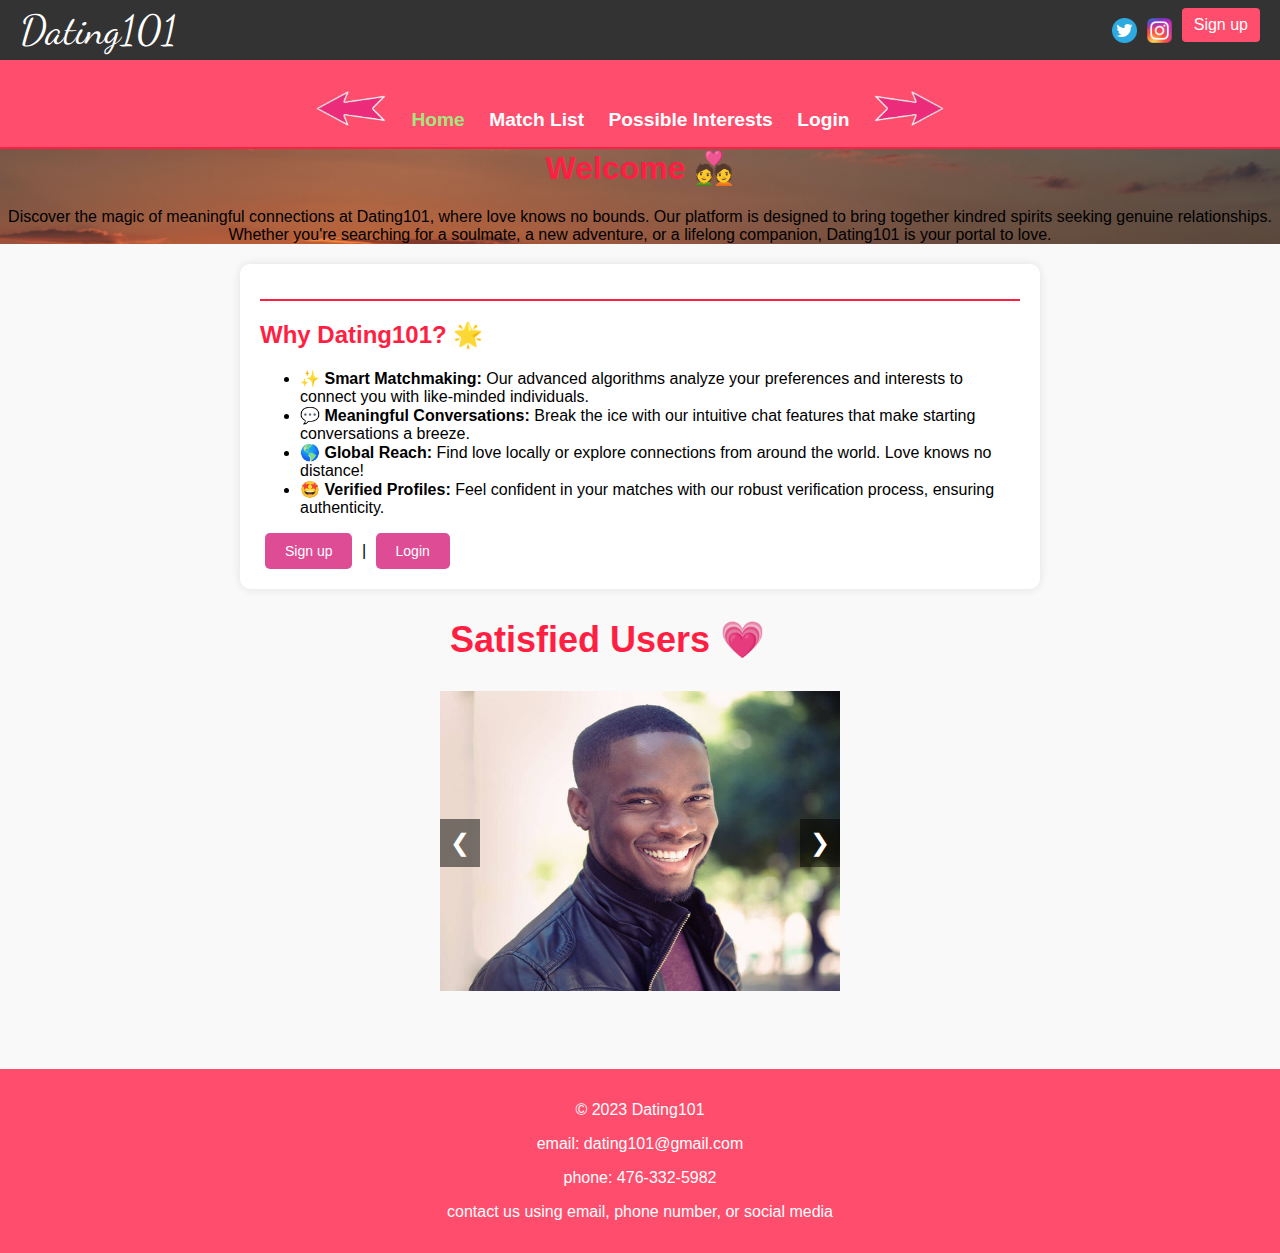
<file: index.html>
<!DOCTYPE html>
<html lang="en">
<head>
    <meta charset="UTF-8">
    <meta name="viewport" content="width=device-width, initial-scale=1.0">
    <link rel="icon" href="./images/dating101Logo.png" type="image/x-icon">
    <link rel="stylesheet" href="styles.css">
    <script src="./script.js"></script>
    <link rel="preconnect" href="https://fonts.googleapis.com">
    <link rel="preconnect" href="https://fonts.gstatic.com" crossorigin>
    <link href="https://fonts.googleapis.com/css2?family=Dancing+Script:wght@700&display=swap" rel="stylesheet">
    <title>Dating101 - Home</title>
</head>


<body>

	<!-- This script doesn't run in an external file, which is why it's here -->
	<script>

		document.addEventListener("DOMContentLoaded", function () {
			setInterval(() => {
				createCupid();
			}, 30000);
		}, false);

	</script>

	<img class="cupid" src="images/cupid.png" alt="Cupid">

  <header>
    <div id="siteTitle">
      <p><a href="index.html">Dating101</a></p>
    </div>
    <div id="icons">
        <img src="images/twitterLogo.png" alt="Twitter Logo" width="25" height="25">
        <img src="images/instaLogo.png" alt="Instagram Logo" width="25" height="25">
        <button id="headerSignUp" onclick="window.location.href='signup.html'">Sign up</button>
    </div>
  </header>

 	<nav>
		<ul>
			<li><a href="login.html"><img id="left-image" src="./images/pinkArrow.png" alt="Left Arrow"> </a></li>
			<li><a class="currentPageLink" href="index.html" >Home</a></li> 
			<li><a href="match-list.html">Match List</a></li>
			<li><a href="interests.html">Possible Interests</a></li>
			<li><a href="login.html">Login</a></li>
			<li><a href="match-list.html"><img id="right-image" src="./images/pinkArrow.png" alt="Right Arrow"> </a></li>
		</ul>
	</nav>

    <div id="intro">
      <h1>Welcome 💑</h1>
      <p>Discover the magic of meaningful connections at Dating101, where love knows no bounds. Our platform is designed to bring together kindred spirits seeking genuine relationships. Whether you're searching for a soulmate, a new adventure, or a lifelong companion, Dating101 is your portal to love.</p>
    </div>
    
  
  <section>
      <h2>Why Dating101? 🌟</h2>
      <ul>
          <li>✨ <strong>Smart Matchmaking:</strong> Our advanced algorithms analyze your preferences and interests to connect you with like-minded individuals.</li>
          <li>💬 <strong>Meaningful Conversations:</strong> Break the ice with our intuitive chat features that make starting conversations a breeze.</li>
          <li>🌎 <strong>Global Reach:</strong> Find love locally or explore connections from around the world. Love knows no distance!</li>
          <li>🤩 <strong>Verified Profiles:</strong> Feel confident in your matches with our robust verification process, ensuring authenticity.</li>
      </ul>
      <button id="s" onclick="window.location.href='signup.html'">Sign up</button> |
      <button id="s" onclick="window.location.href='login.html'">Login</button>
  </section>
    
  <h2 class="su">Satisfied Users &#128151;</h2>
  <div class="carousel">
    <div class="carousel-inner">
      <div class="carousel-item"><img src="images/male1.jpg" alt="Image of a black male"></div>
      <div class="carousel-item"><img src="images/female1.jpg" alt="Image of a white female"></div>
      <div class="carousel-item"><img src="images/male2.jpg" alt="Image of a white male"></div>
      <!-- Add more items as needed -->
    </div>

    <button class="prev" onclick="prevSlide()">&#10094;</button>
    <button class="next" onclick="nextSlide()">&#10095;</button>
  </div>
  <script src="scripts/carousel.js"></script>

  <br><br><br>

  <footer>
      <p>&copy; 2023 Dating101</p>
	  <p>email: dating101@gmail.com</p>
	  <p>phone: 476-332-5982</p>
	  <p>contact us using email, phone number, or social media</p>
  </footer>
</body>
</html>
</file>
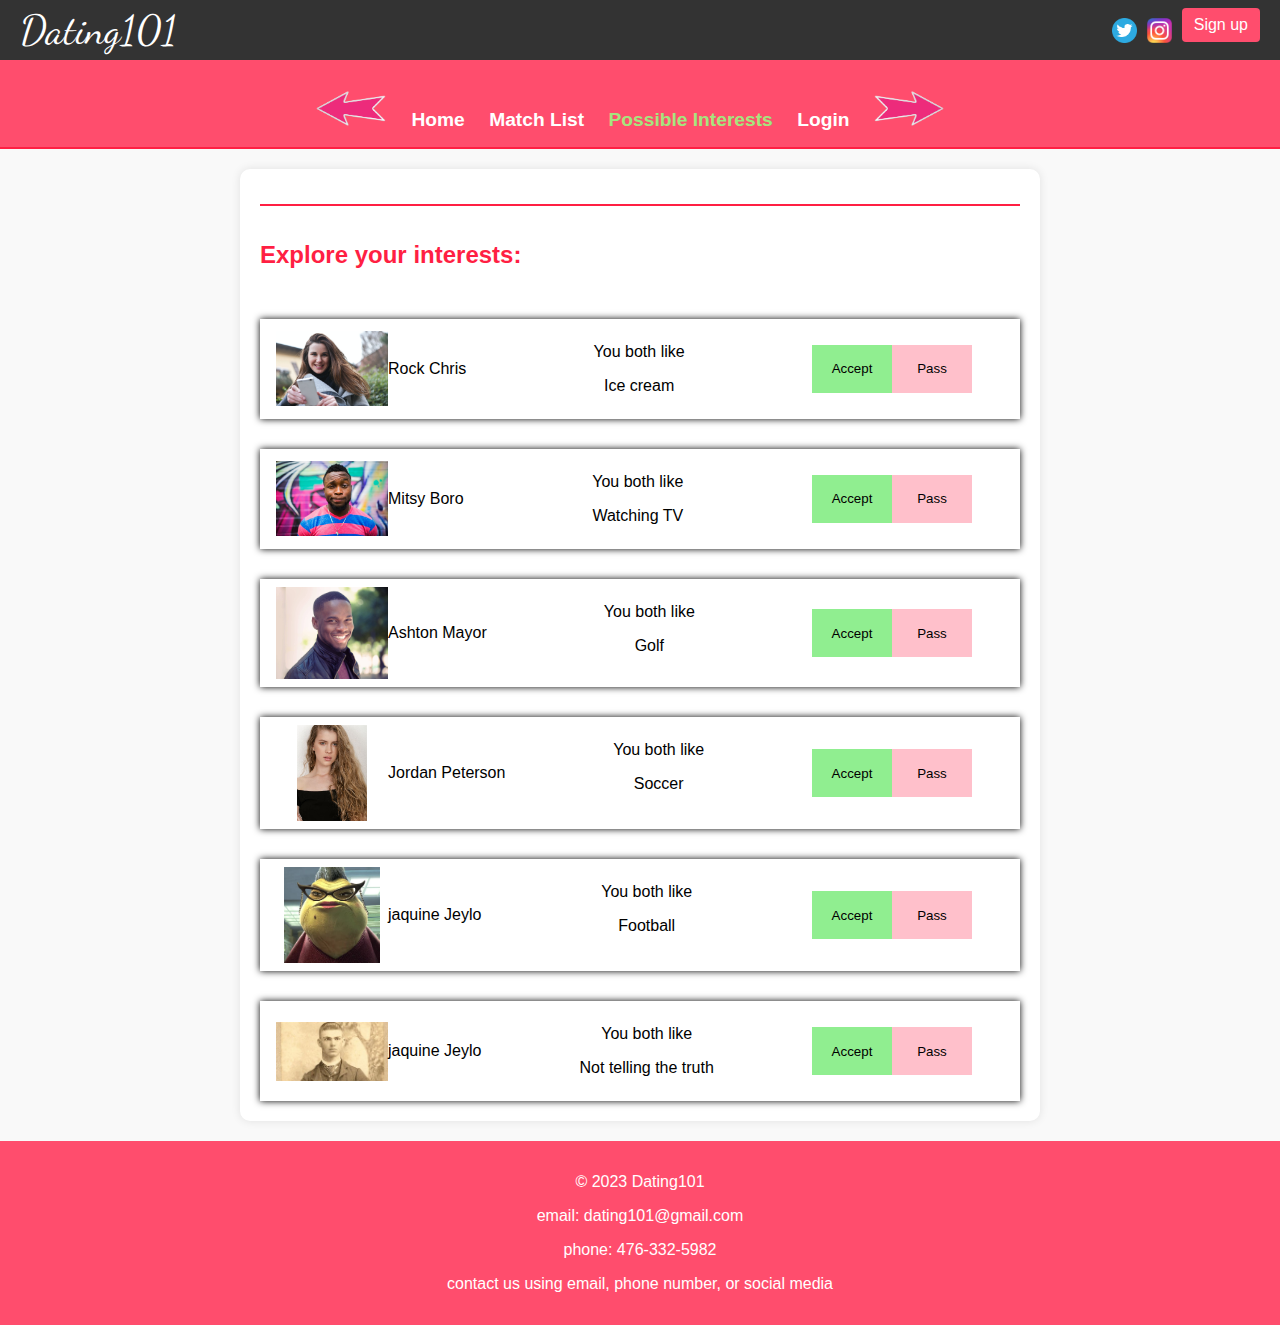
<file: interests.html>
<!DOCTYPE html>
<html lang="en">
<head>
    <meta charset="UTF-8">
    <meta name="viewport" content="width=device-width, initial-scale=1.0">
    <link rel="icon" href="./images/dating101Logo.png" type="image/x-icon">
    <link rel="preconnect" href="https://fonts.googleapis.com">
    <link rel="preconnect" href="https://fonts.gstatic.com" crossorigin>
    <link href="https://fonts.googleapis.com/css2?family=Dancing+Script:wght@700&display=swap" rel="stylesheet">
    <link rel="stylesheet" href="styles.css">
	<script src="./scripts/interests.js" defer> </script>
    <title>Dating101 - Possible Interests</title>
</head>
<body onload="addInterest();addInterest();addInterest();addInterest();addInterest();addInterest();">
    <header>
		<div id="siteTitle">
			<p><a href="index.html">Dating101</a></p>
		</div>
		<div id="icons">
			<img src="images/twitterLogo.png" alt="Twitter Logo" width="25" height="25">
			<img src="images/instaLogo.png" alt="Instagram Logo" width="25" height="25">
			<button id="headerSignUp" onclick="window.location.href='signup.html'">Sign up</button>
		</div>
  </header>

    <nav>
        <ul>
            <li><a href="match-list.html"><img id="left-image" src="./images/pinkArrow.png" alt="Left Arrow"> </a></li>
            <li><a href="index.html">Home</a></li>
            <li><a href="match-list.html">Match List</a></li>
            <li><a class="currentPageLink" href="interests.html">Possible Interests</a></li>
			<li><a href="login.html">Login</a></li>
            <li><a href="login.html"><img id="right-image" src="./images/pinkArrow.png" alt="Right Arrow"> </a></li>
        </ul>
    </nav>
    <section class="interestSection">
        <h2>Explore your interests:</h2>
		
		<div id="interests">

		</div>


    </section>
    <footer>
      <p>&copy; 2023 Dating101</p>
	  <p>email: dating101@gmail.com</p>
	  <p>phone: 476-332-5982</p>
	  <p>contact us using email, phone number, or social media</p>
  </footer></body>
</html>
</file>
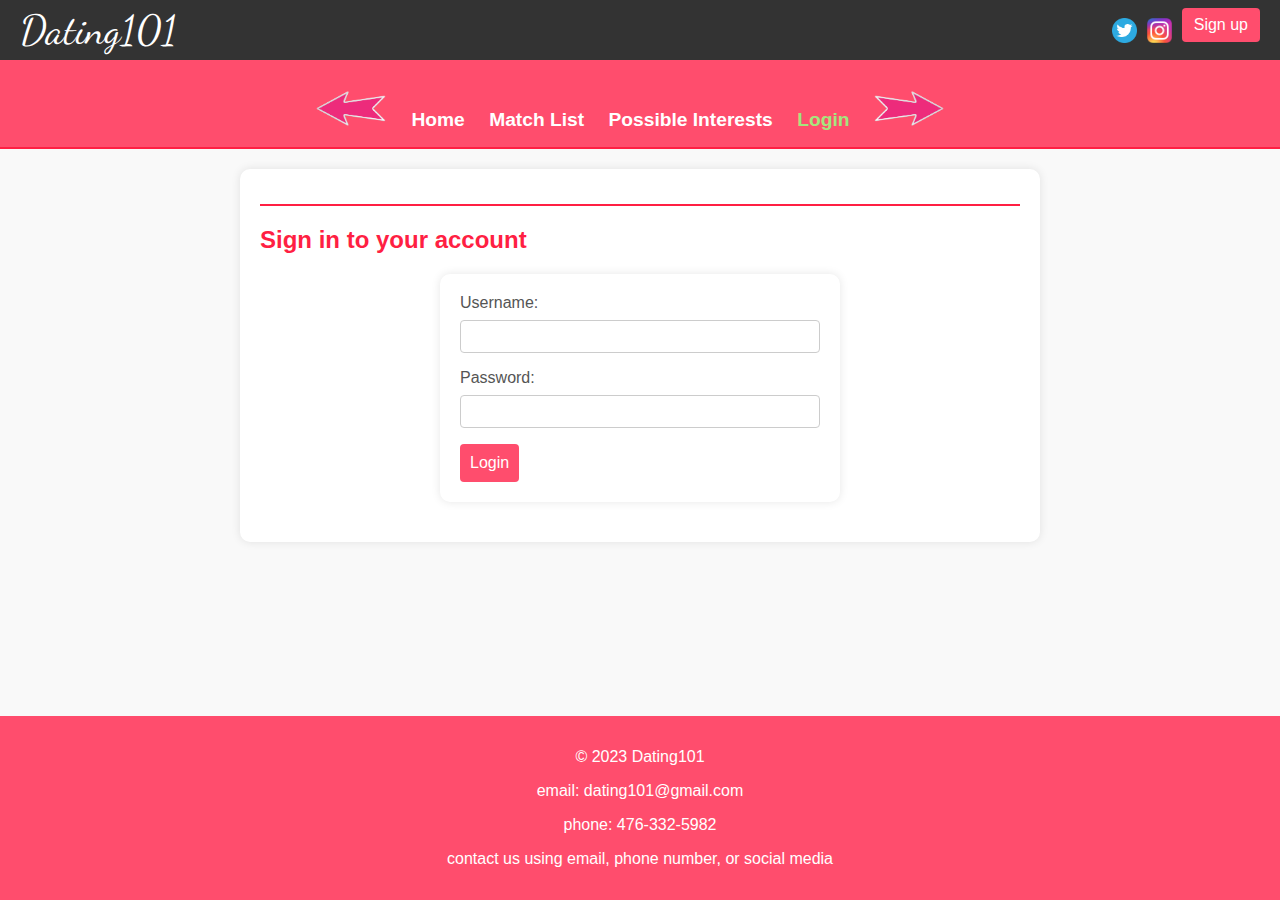
<file: login.html>
<!DOCTYPE html>
<html lang="en">
<head>
    <meta charset="UTF-8">
    <meta name="viewport" content="width=device-width, initial-scale=1.0">
    <link rel="icon" href="./images/dating101Logo.png" type="image/x-icon">
    <link rel="stylesheet" href="styles.css">
    <link rel="preconnect" href="https://fonts.googleapis.com">
    <link rel="preconnect" href="https://fonts.gstatic.com" crossorigin>
    <link href="https://fonts.googleapis.com/css2?family=Dancing+Script:wght@700&display=swap" rel="stylesheet">
    <title>Dating101 - Login</title>
    <script src="./scripts/login.js"></script>
</head>
<body>
    <header>
        <div id="siteTitle">
            <p><a href="index.html">Dating101</a></p>
        </div>
        <div id="icons">
            <img src="images/twitterLogo.png" alt="Twitter Logo" width="25" height="25">
            <img src="images/instaLogo.png" alt="Instagram Logo" width="25" height="25">
            <button id="headerSignUp" onclick="window.location.href='signup.html'">Sign up</button>
        </div>
    </header>

    <nav>
        <ul>
            <li><a href="interests.html"><img id="left-image" src="./images/pinkArrow.png" alt="Left Arrow"> </a></li>
            <li><a href="index.html">Home</a></li>
            <li><a href="match-list.html">Match List</a></li>
            <li><a href="interests.html">Possible Interests</a></li>
            <li><a class="currentPageLink" href="login.html">Login</a></li>
            <li><a href="index.html"><img id="right-image" src="./images/pinkArrow.png" alt="Right Arrow"> </a></li>
        </ul>
    </nav>

    <section>
        <h2 id="loggedIn">Sign in to your account</h2>
        <form id="loginForm" action="submit_login_form.php" method="post">
            <label for="username">Username:</label>
            <input type="text" id="username" name="username" required>

            <label for="password">Password:</label>
            <input type="password" id="password" name="password" required>

            <!--change button type to submit when done testing-->
            <button type="button" value="button" onclick="validateForm()">Login</button>
        </form>
        <!--remove these when done-->
    </section>
	<footer style="position: fixed; bottom: 0;">
      <p>&copy; 2023 Dating101</p>
	  <p>email: dating101@gmail.com</p>
	  <p>phone: 476-332-5982</p>
	  <p>contact us using email, phone number, or social media</p>
  	</footer>
</body>
</html>
</file>
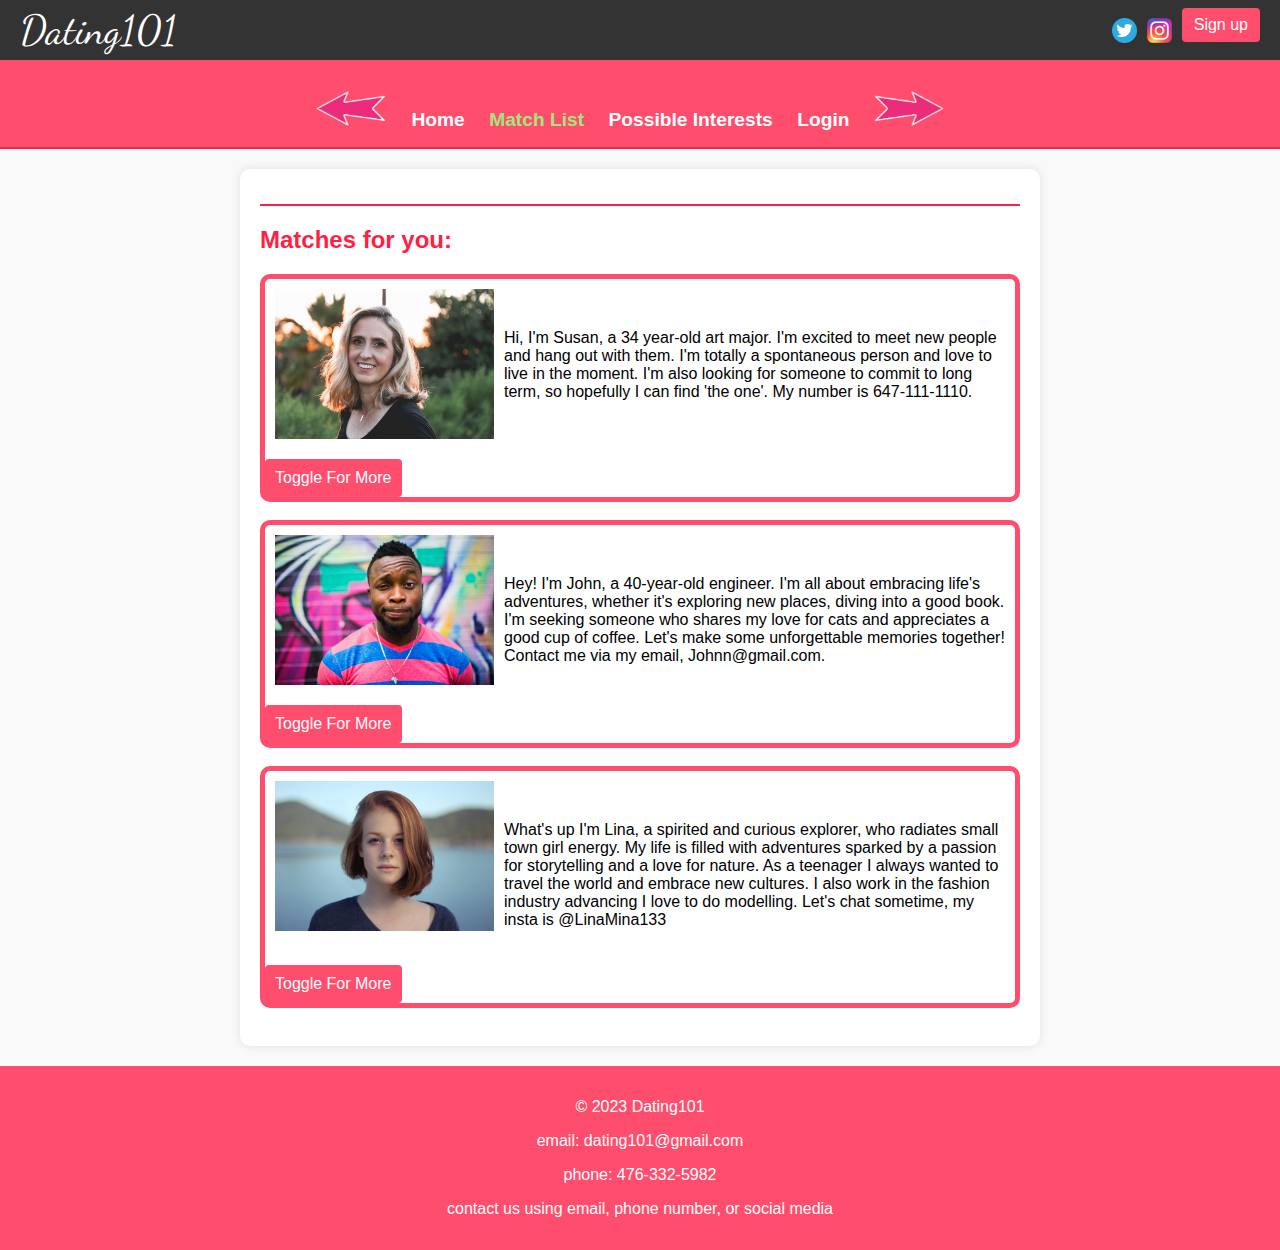
<file: match-list.html>
<!DOCTYPE html>
<html lang="en">
<head>
    <meta charset="UTF-8">
    <meta name="viewport" content="width=device-width, initial-scale=1.0">
    <link rel="icon" href="./images/dating101Logo.png" type="image/x-icon">
    <link rel="stylesheet" href="styles.css">
    <script src="./scripts/matchList.js" defer></script>
    <link rel="preconnect" href="https://fonts.googleapis.com">
    <link rel="preconnect" href="https://fonts.gstatic.com" crossorigin>
    <link href="https://fonts.googleapis.com/css2?family=Dancing+Script:wght@700&display=swap" rel="stylesheet">
    <title>Dating101 - Match List</title>
</head>
<body>
    <header>
        <div id="siteTitle">
            <p><a href="index.html">Dating101</a></p>
        </div>
        <div id="icons">
            <img src="images/twitterLogo.png" alt="Twitter Logo" width="25" height="25">
            <img src="images/instaLogo.png" alt="Instagram Logo" width="25" height="25">
            <button id="headerSignUp" onclick="window.location.href='signup.html'">Sign up</button>
        </div>
    </header>

    <nav>
        <ul>
            <li><a href="index.html"><img id="left-image" src="./images/pinkArrow.png" alt="Left Arrow"> </a></li>
            <li><a href="index.html">Home</a></li>
            <li><a class="currentPageLink" href="match-list.html">Match List</a></li>
            <li><a href="interests.html">Possible Interests</a></li>
			<li><a href="login.html">Login</a></li>
            <li><a href="interests.html"><img id="right-image" src="./images/pinkArrow.png" alt="Right Arrow"> </a></li>
        </ul>
    </nav>
    
    <section>
        <h2>Matches for you:</h2>
        
        <div class="matchBorder">
            <div class="matches">
                <img src="./images/female4.jpg" alt="Woman" width="75" height="150" class="matchImage">
                <p class="matchDescription">
                    Hi, I'm Susan, a 34 year-old art major. I'm excited to meet new people and hang out with them. 
                    I'm totally a spontaneous person and love to live in the moment. I'm also looking for someone to
                    commit to long term, so hopefully I can find 'the one'. My number is 647-111-1110.
                </p>
            </div>

            <div class="more-text">
                <!-- Additional text that is initially hidden -->
                <h3>Goals & Dreams</h3>
                <p>I aspire to develop a distinctive and meaningful artistic voice, by pushing the boundaries of creativity. 
                    My goals include mastering various techniques, honing critical thinking skills, and cultivating a deep understanding 
                    of art history. </p>
                <h3>Favourite Things To Do</h3>
                <p>I enjoy spending quality time with loved ones, engaging in physical activities or sports, 
                    exploring new places, enjoying cultural experiences, and finding moments of relaxation or self-care.</p>
                <h3>Future Plans</h3>
                <p>For the future, I envision establishing my own studio to create thought-provoking pieces that explore societal issues. 
                    I also aspire to participate in international art exhibitions, collaborate with fellow artists, and potentially teach to 
                    inspire the next generation of creatives.</p>
            </div>
            <button class="toggle-button" onclick="toggleMoreText()">Toggle For More</button>
        </div>

        <br>
        
        <div class="matchBorder">
            <div class="matches">
                <img src="./images/male3.jpg" alt="Man" width="75" height="150" class="matchImage">
                <p class="matchDescription">
                    Hey! I'm John, a 40-year-old engineer. I'm all about embracing life's adventures, whether it's exploring new places, 
                    diving into a good book. I'm seeking someone who shares my love for cats and appreciates a good cup of 
                    coffee. Let's make some unforgettable memories together! Contact me via my email, Johnn@gmail.com.
                </p>
            </div>

            <div class="more-text2">
                <!-- Additional text that is initially hidden -->
                <h3>Goals & Dreams</h3>
                <p>My goals include advancing in my career, such as achieving a leadership position in my field and making meaningful 
                    contributions to projects. Additionally, I might have personal development goals like maintaining a healthy 
                    work-life balance, fostering strong relationships with family and 
                    friends, while pursuing hobbies that I enjoy.</p>
                <h3>Favourite Things To Do</h3>
                <p>On the side I play the drums, whether in a band setting or solo I'm down to play them. 
                    Additionally, I sometimes prioritize regular exercise routines, such as going to the gym, running, or 
                    participating in fitness classes, to maintain a healthy and active lifestyle.</p>
                <h3>Future Plans</h3>
                <p>My future plans include advancing my skills with the drums by potentially making a record an album. 
                    I also envision personal growth in the fitness realm, potentially becoming a certified instructor or 
                    participating in competitive events such as a marathon.</p>
            </div>
            <button class="toggle-button" onclick="toggleMoreText2()">Toggle For More</button>
        </div>

        <br>

        <div class="matchBorder">
            <div class="matches">
                <img src="./images/female3.jpg" alt="Lady" width="75" height="150" class="matchImage">
                <p class="matchDescription">
                    What's up I'm Lina, a spirited and curious explorer, who radiates small town girl energy. My life is filled 
                    with adventures sparked by a passion for storytelling and a love for nature. 
                    As a teenager I always wanted to travel the world and embrace new cultures. I also work in the fashion industry advancing
                    I love to do modelling. Let's chat sometime, my insta is @LinaMina133
                </p>
            </div>

            <div class="more-text3">
                <!-- Additional text that is initially hidden -->
                <h3>Goals & Dreams</h3>
                <p>I aspire to establish my own fashion brand and pursue a successful modeling career while traveling the world for 
                    inspiration. I dream of promoting sustainable fashion practices and become a travel 
                    blogger, sharing my experiences with a global audience.</p>
                <h3>Favourite Things To Do</h3>
                <p>I enjoy designing and creating fashion pieces, staying updated on the latest fashion trends, and actively 
                    participating in photo shoots and modeling opportunities.</p>
                <h3>Future Plans</h3>
                <p>I envision a future where I establish a successful and sustainable fashion brand, 
                    that continues to build my modeling career internationally, and shares my global experiences as a fashion 
                    influencer and travel blogger. All while staying connected to and contributing to my hometown community.</p>
            </div>
            <button class="toggle-button" onclick="toggleMoreText3()">Toggle For More</button>
        </div>

        <br>


    </section>

    <footer>
      <p>&copy; 2023 Dating101</p>
	  <p>email: dating101@gmail.com</p>
	  <p>phone: 476-332-5982</p>
	  <p>contact us using email, phone number, or social media</p>
  	</footer>
</body>
</html>
</file>
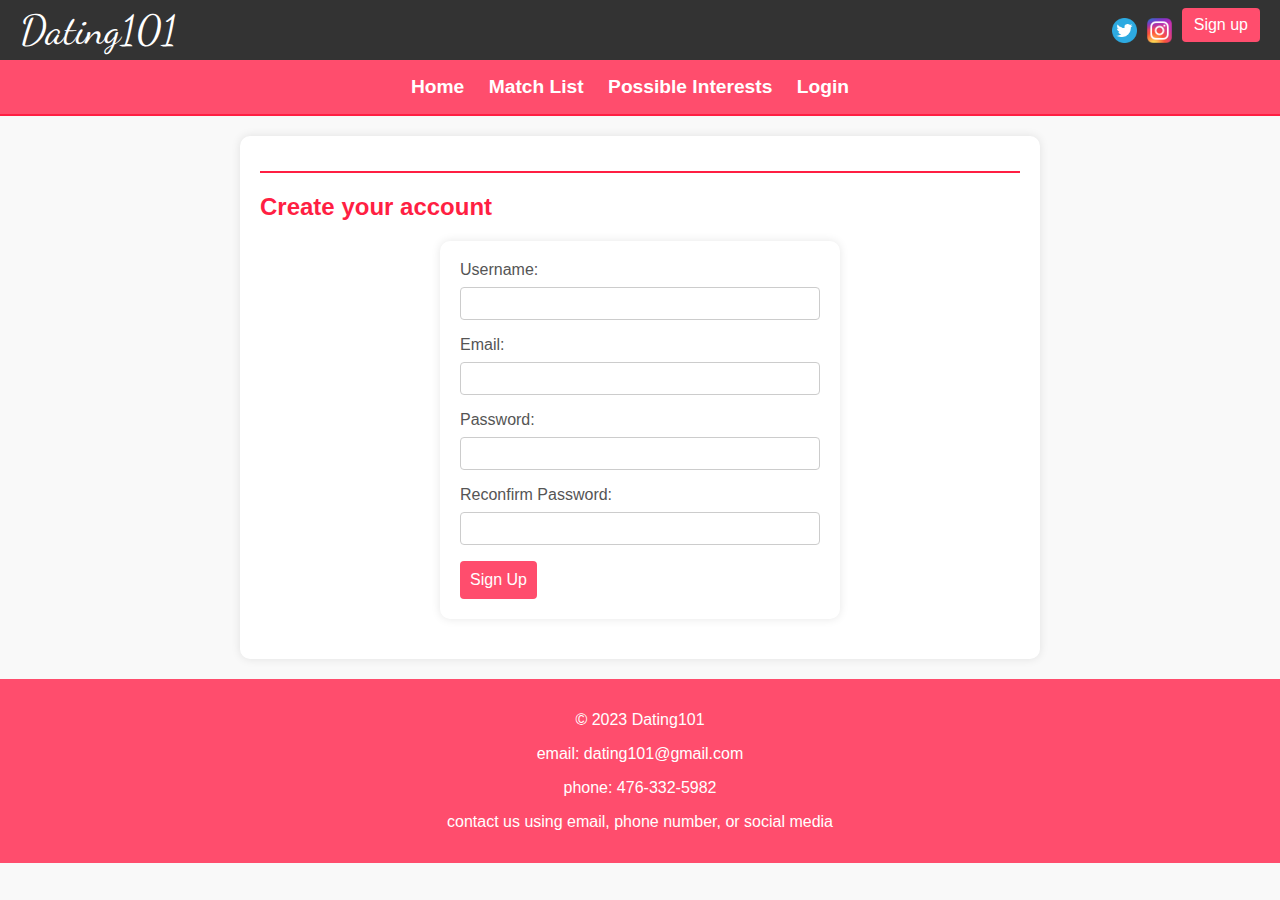
<file: signup.html>
<!DOCTYPE html>
<html lang="en">
<head>
    <meta charset="UTF-8">
    <meta name="viewport" content="width=device-width, initial-scale=1.0">
    <link rel="icon" href="./images/dating101Logo.png" type="image/x-icon">
    <link rel="stylesheet" href="styles.css">
    <script src="./scripts/signup.js" defer></script>
    <link rel="preconnect" href="https://fonts.googleapis.com">
    <link rel="preconnect" href="https://fonts.gstatic.com" crossorigin>
    <link href="https://fonts.googleapis.com/css2?family=Dancing+Script:wght@700&display=swap" rel="stylesheet">
    <title>Dating101 - Sign Up</title>
</head>
<body>
    <header>
        <div id="siteTitle">
            <p><a href="index.html">Dating101</a></p>
        </div>
        <div id="icons">
            <img src="images/twitterLogo.png" alt="Twitter Logo" width="25" height="25">
            <img src="images/instaLogo.png" alt="Instagram Logo" width="25" height="25">
            <button id="headerSignUp" onclick="window.location.href='signup.html'">Sign up</button>
        </div>
    </header>

    <nav>
        <ul>
            <li><a href="index.html" >Home</a></li>
            <li><a href="match-list.html">Match List</a></li>
            <li><a href="interests.html">Possible Interests</a></li>
            <li><a href="login.html">Login</a></li>
        </ul>
    </nav>

    <section>
        <h2>Create your account</h2>
        <h2 id="accountMade"></h2>
        <form id="signupForm" action="submit_signup_form.php" method="post">
            <label for="username">Username:</label>
            <input type="text" id="username" name="username">

            <label for="email">Email:</label>
            <input type="email" id="email" name="email">

            <label for="password">Password:</label>
            <input type="password" id="password" name="password">

            <label for="checkPassword">Reconfirm Password:</label>
            <input type="password" id="checkPassword" name="checkPassword">

            <button type="button" value="button" onclick="validateForm()">Sign Up</button>
        </form>
    </section>
    <footer id="footerLock" style="position: relative; bottom: 0;">
      <p>&copy; 2023 Dating101</p>
	  <p>email: dating101@gmail.com</p>
	  <p>phone: 476-332-5982</p>
	  <p>contact us using email, phone number, or social media</p>
  	</footer>
</body>
</html>
</file>
<file: styles.css>
body {
  font-family: 'Open Sans', sans-serif;
  margin: 0;
  padding: 0;
  background-color: #f9f9f9;
}



nav ul {
  list-style-type: none;
  margin: 0;
  padding: 0;
}

nav ul li {
  display: inline;
  margin-right: 20px;
}

nav a {
  color: #fff;
  text-decoration: none;
  font-weight: bold;
  font-size: 1.2em;
  transition: color 0.3s ease-in-out;
}

/* changes color of the current page link in the header */
.currentPageLink {
color: #A5E57E;
}

nav a:hover {
  color: #A5E57E;
}

section {
  max-width: 800px;
  margin: 20px auto;
  padding: 20px;
  background-color: #fff;
  border-radius: 10px;
  box-shadow: 0 0 10px rgba(0, 0, 0, 0.1);
}

footer {
  background-color: #ff4d6d;
  color: #fff;
  text-align: center;
  padding: 1em 0;
  width: 100%;
}

h1, h2, h3 {
  color: #ff1f43;
}


/*Header*/
header {
  background-color: #333;
  padding: 10px 20px;
  color: white;
  height: 60px;
  display: flex;
  align-items: center;
  justify-content: space-between;
}

#siteTitle {
  order: 1;
  font-size: 25px;
  margin-right: auto;
  width: 10%;
}

#siteTitle a {
  color: white;
  text-decoration: none;
}

#siteTitle a:hover {
  color: #ff1f43;
}

#icons {
  order: 2;
  display: flex;
  align-items: center;
}

#icons img {
  margin-right: 10px;
}

#headerSignUp {
  background-color: #ff4d6d;
  color: #fff;
  padding: 8px 12px;
  border: none;
  border-radius: 4px;
  cursor: pointer;
  font-size: 1em;
  transition: background-color 0.3s ease-in-out;
  margin-bottom: 10px;
}

#headerSignUp:hover {
  background-color: #ff1f43;
}

/*Main Page Description*/
#intro {
  background: url('images/headerImage.jpg') center/cover no-repeat;
  text-align: center;
}

#intro p{
  width: 100%;
  margin: auto;
}

#intro h1{
  margin-top: 0px;
}
/* Optional: Add some decorative elements */
section::before {
  content: '';
  display: block;
  width: 100%;
  height: 2px;
  background-color: #ff1f43;
  margin: 15px 0;
}


/* Cupid animation */
@keyframes flyCupid {
  0% {
      transform: translateX(0%);
  }
  100% {
      transform: translateX(113vw);
  }
}

.cupid {
  position: absolute;
  top: 20%;
  left: -100px;
  width: 100px;
  height: 100px;
  animation: flyCupid 2s linear;
  /*animation: flyCupid 5s linear infinite;*/
}


/* Signup page */
section form {
  max-width: 400px;
  margin: 20px auto;
  padding: 20px;
  background-color: #fff;
  border-radius: 10px;
  box-shadow: 0 0 10px rgba(0, 0, 0, 0.1);
}

form label {
  display: block;
  margin-bottom: 8px;
  color: #555;
}

form input {
  width: 100%;
  padding: 8px;
  margin-bottom: 16px;
  border: 1px solid #ccc;
  border-radius: 4px;
}

form button {
  background-color: #ff4d6d;
  color: #fff;
  padding: 10px;
  border: none;
  border-radius: 4px;
  cursor: pointer;
  font-size: 1em;
  transition: background-color 0.3s ease-in-out;
}

form button:hover {
  background-color: #ff1f43;
}

#left-image, #right-image {
  width: 70px;
  height: 50px;
  cursor: pointer;
  padding-top: 15px;
}

#left-image {
  transform: scaleX(-1); /* Flip horizontally */
}

* {box-sizing:border-box}

/* Slideshow container */
.slideshow-container {
max-width: 1000px;
position: relative;
margin: auto;
}

/* Make the images invisible by default */
.Containers {
display: none ;
}

/* forward & Back buttons */
.Back, .forward {
cursor: pointer;
position: absolute;
top: 48%;
width: auto;
margin-top: -23px;
padding: 17px;
color: grey;
font-weight: bold;
font-size: 19px;
transition: 0.4s ease;
border-radius: 0 5px 5px 0;
user-select: none;
}

/* Place the "forward button" to the right */
.forward {
right: 0;
border-radius: 4px 0 0 4px;
}

/*when the user hovers,add a black background with some little opacity */
.Back:hover, .forward:hover {
background-color: rgba(0,0,0,0.8);
}

/* Caption Info */
.Info {
color: #e3e3e3;
font-size: 16px;
padding: 10px 14px;
position: absolute;
bottom: 10px;
width: 100%;
text-align: center;
}

/* Worknumbering (1/3 etc) */
.MessageInfo {
color: #f2f2f3;
font-size: 14px;
padding: 10px 14px;
position: absolute;
top: 0;
}

/* The circles or bullets and indicators */
.dots {
cursor: pointer;
height: 16px;
width: 16px;
margin: 0 3px;
background-color: #acc;
border-radius: 50%;
display: inline-block;
transition: background-color 0.5s ease;
}

.enable, .dots:hover {
background-color: #717161;
}

nav{
  background-color: #ff4d6d;
  color: #fff;
  text-align: center;
  padding: 1em 0;
  border-bottom: 2px solid #ff1f43;
}

.lala{
  padding-bottom: 100px;
}


u{
background-color: yellow;
}

header p {
  width: 1000px;
  margin: auto;
}

/* Match List */
.matches{
padding: 10px;
display: flex;
}

.matchBorder{
  border: solid 5px #ff4d6d;
  border-radius: 10px;
}

.matchImage{
  width: 30%;
}

.matchDescription{
  width: 70%;
  padding-left: 10px;
  margin-top: 40px;
}

.toggle-button {
  background-color: #ff4d6d;
  color: #fff;
  padding: 10px;
  border: none;
  border-radius: 4px;
  cursor: pointer;
  font-size: 1em;
  margin-top: 10px;
}

.toggle-button:hover {
  background-color: #ff1f43;
}

.more-text, .more-text2, .more-text3 {
  display: none;
  margin-top: 10px;
  padding-left: 5px;
}

.leftText {
  flex: 1;
  padding: 5px;
}

.rightText {
  flex: 1;
  margin-left: 5px;
}

.rightText table {
  border-collapse: collapse;
}
/* Carousel */
.carousel {
position: relative;
display: flex;
overflow: hidden;
width: 400px; /* Set your desired carousel width */
margin: 20px auto;
}

.carousel-inner {
display: flex;
transition: transform 0.5s ease-in-out;
}

.carousel-item {
min-width: 100%;
box-sizing: border-box;
}

.carousel img {
width: 100%;
height: 300px;
}

.prev, .next {
cursor: pointer;
position: absolute;
top: 50%;
transform: translateY(-50%);
font-size: 24px;
color: white;
background-color: rgba(0, 0, 0, 0.5);
border: none;
padding: 10px;
outline: none;
}

.prev { left: 0; }
.next { right: 0; }

/* Media query for mobile phones */
@media screen and (max-width: 300px) {
  header {
      flex-direction: column;
      align-items: stretch;
  }

  nav ul {
      flex-direction: column;
      align-items: stretch;
  }

  nav li {
      margin-bottom: 5px;
  }

  .carousel-inner {
      display: flex;
      flex-direction: column;
  }

  .carousel-item {
      width: 100%;
  }
}


/* Styles for interests */
.interestSection {
	display: flex;	
	flex-direction: column;
	justify-content: space-between;
}

.interest {
	display: flex;
	box-shadow: 0px 0px 7px 0px;
	padding: 0.5em 1em;
	max-height: 7em;
	margin-top: 30px;
}

.interestSection img {
	object-fit: contain;
	max-width: 7em;
}

.name {
	align-self: center;
}

.likes {
	margin-left: auto;
	text-align: center;
}

.choice {
	display: flex;
	height: 3em;
	width: 12em;
	align-self: center;
	margin-left: auto;
	flex-direction: row;
}

.choice button {
	width: 6em;
	border: none;
}

.pass {
	background-color: pink;
}
.pass:hover {
	background-color: #FA82A4;
}

.accept {
	background-color: lightgreen;
}
.accept:hover {
	background-color: #75DE70;
}


#s {
  padding: 10px 20px;
  margin: 0 5px;
  font-size: 14px;
  cursor: pointer;
  background-color: rgb(221, 76, 149); /* pink background  */
  color: white; /* White text color */
  border: none; /* Remove border */
  text-decoration: none; /* Remove underline */
  border-radius: 5px; /* Round the corners */
}

#s:hover {
  background-color: rgb(170, 45, 107); /* darker pink background on hover */
}

.su{
  margin-left: 50vh;
  font-size: 4vh;
}

#siteTitle{
  font-family: 'Dancing Script', cursive;
  font-size: 4.5vh;
}
</file>
